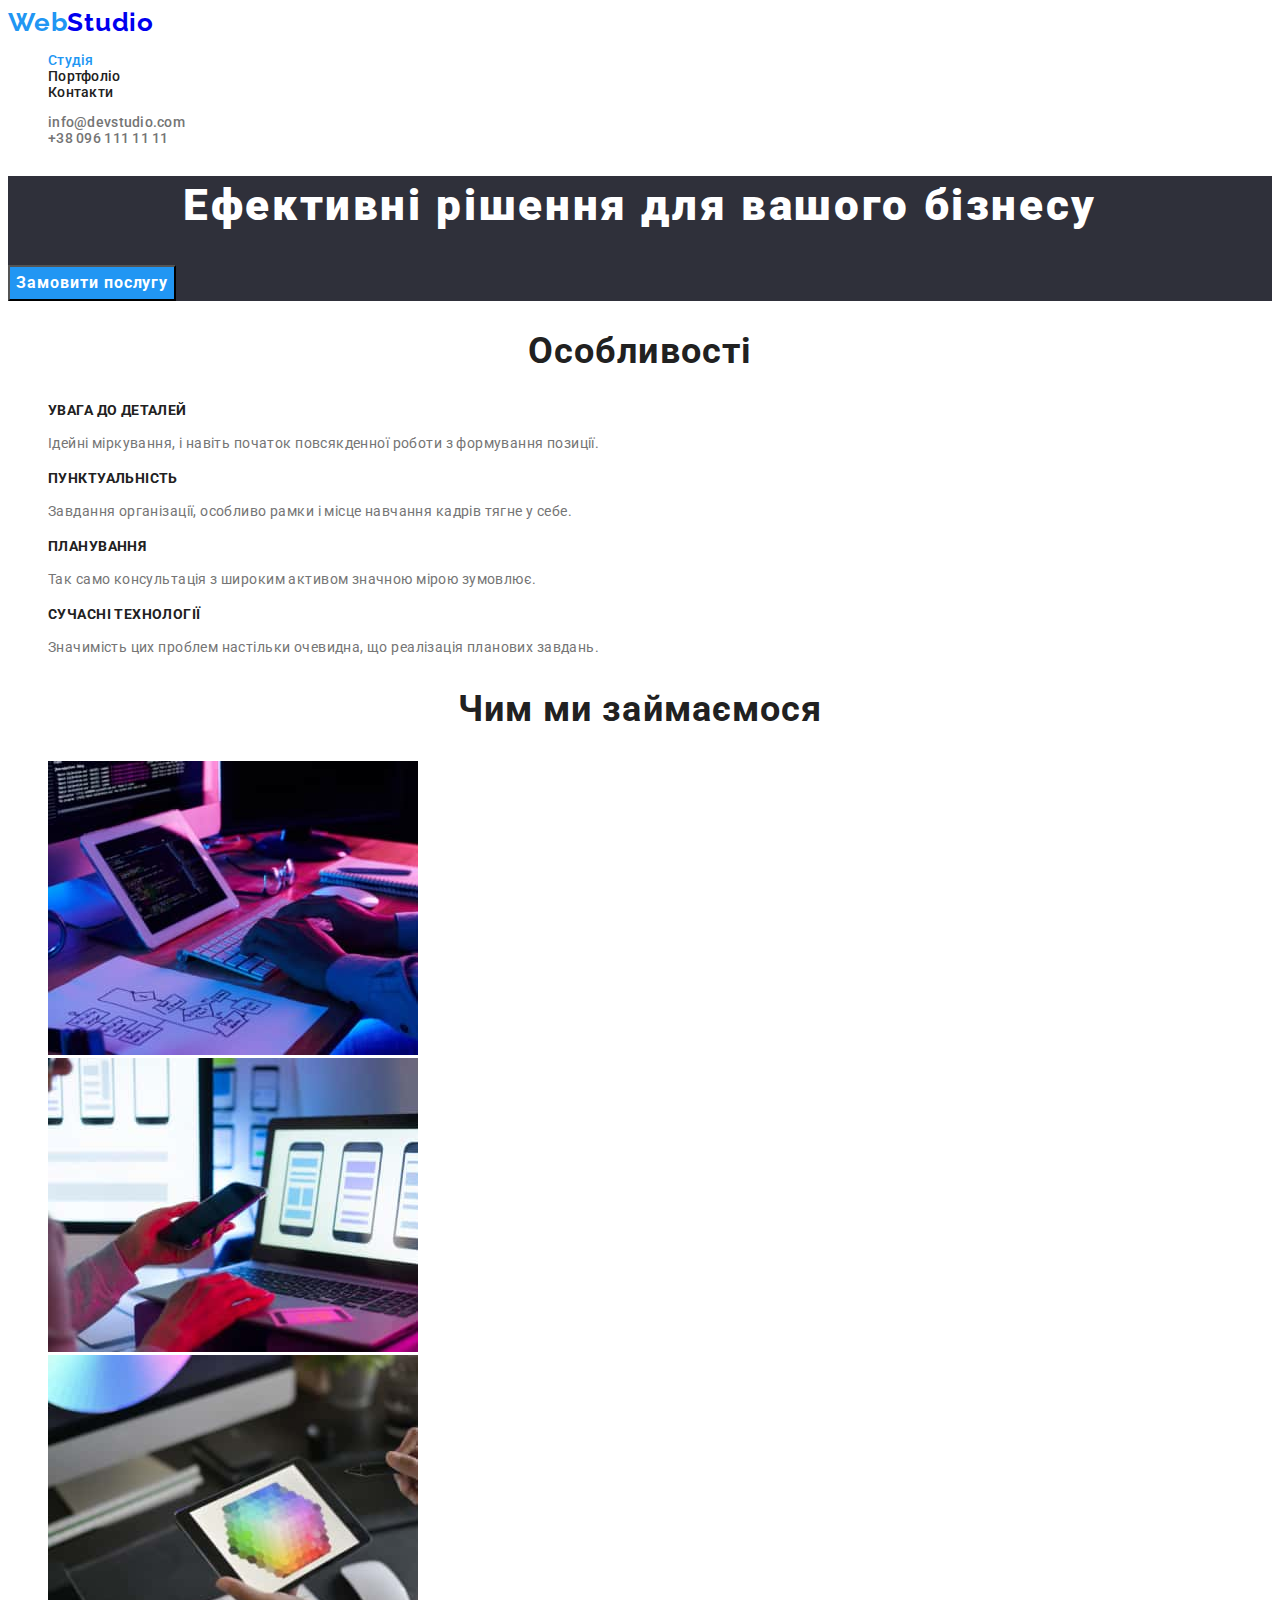
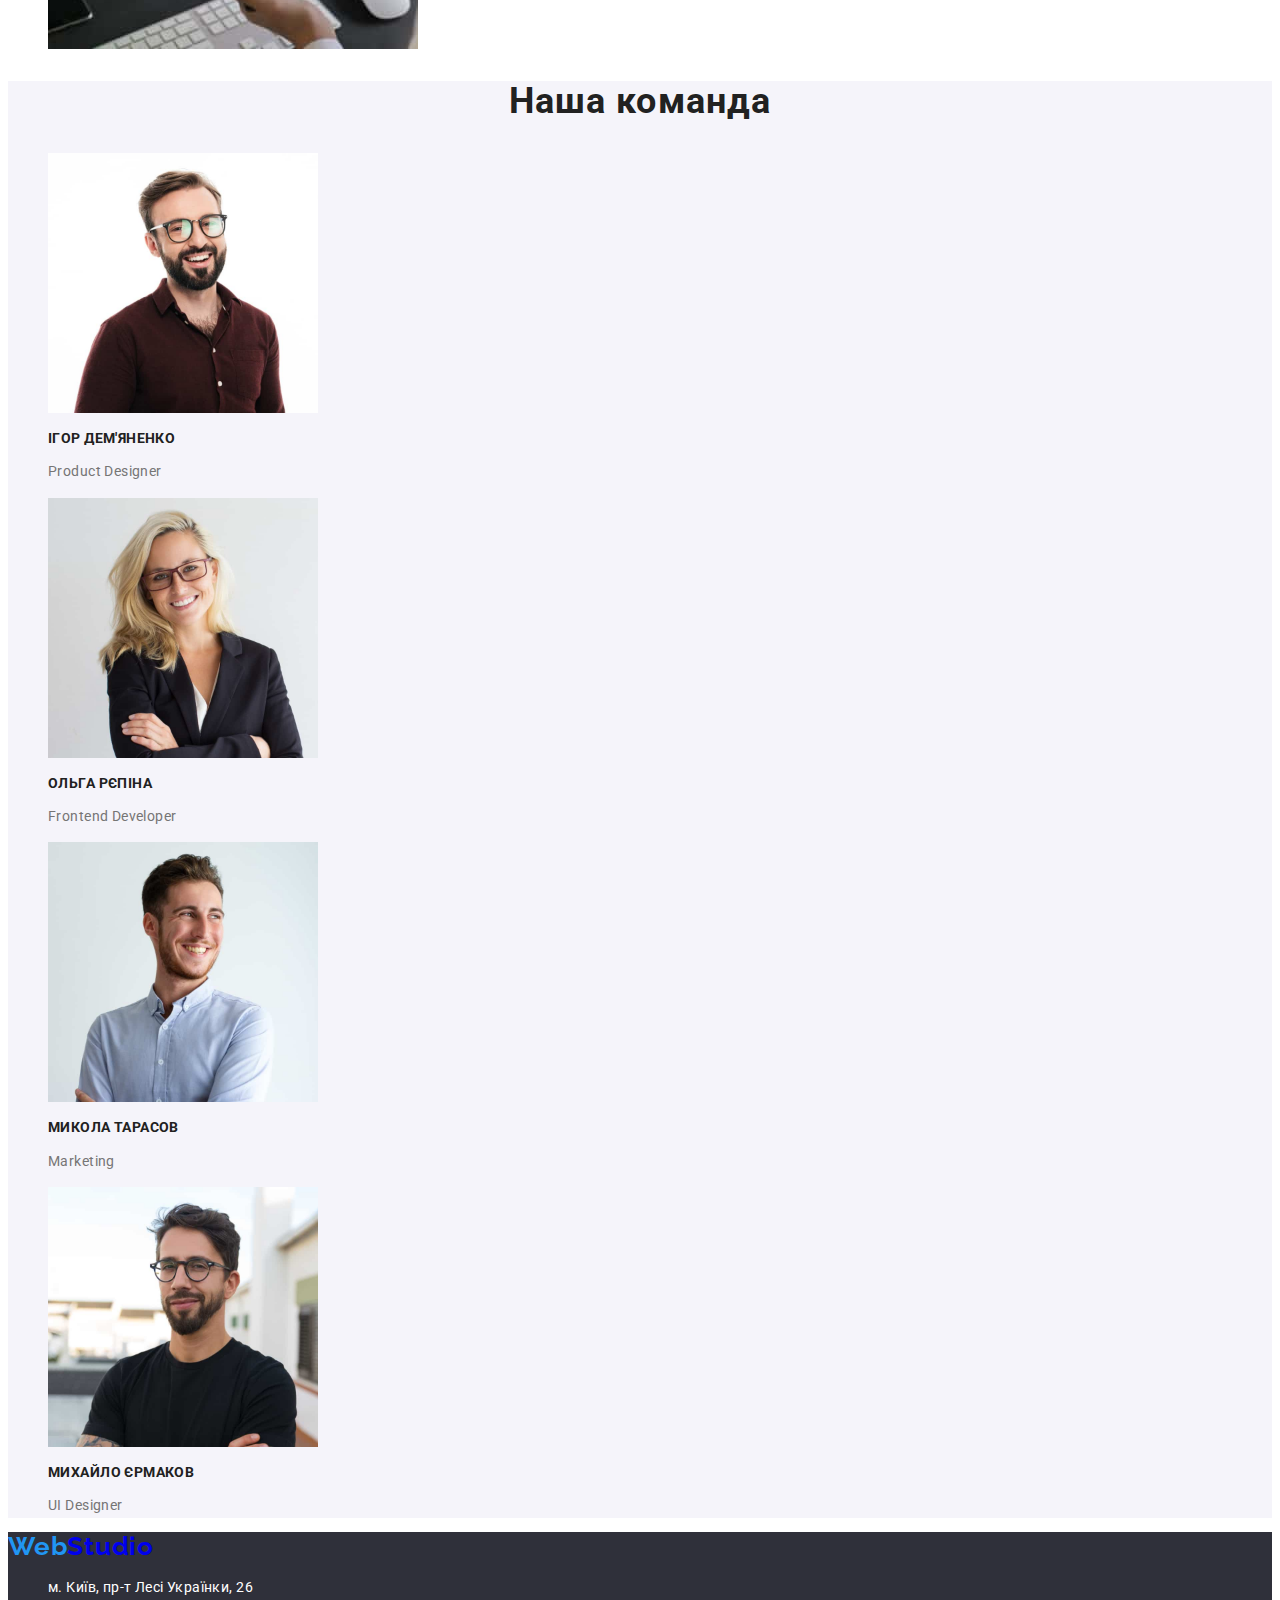
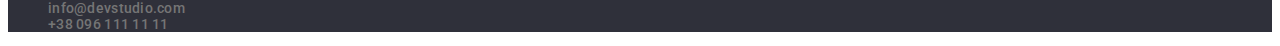
<file: index.html>
<!DOCTYPE html>
<html lang="uk">
  <head>
    <meta charset="UTF-8" />
    <meta http-equiv="X-UA-Compatible" content="IE=edge" />
    <meta name="viewport" content="width=device-width, initial-scale=1.0" />
    <title>WebStudio</title>
    <link rel="stylesheet" href="./css/styles.css" />
    <link rel="preconnect" href="https://fonts.googleapis.com" />
    <link rel="preconnect" href="https://fonts.gstatic.com" crossorigin />
    <link
      href="https://fonts.googleapis.com/css2?family=Raleway:wght@700&family=Roboto:wght@400;500;700;900&display=swap"
      rel="stylesheet"
    />
  </head>
  <body>
    <!-- header -->
    <header>
      <!-- links -->
      <nav>
        <!-- logo -->
        <a href="./index.html" class="logo"><span class="logo-part">Web</span>Studio </a>
        <ul class="for-list">
          <li><a href="./index.html" class="nav-item current">Студія</a></li>
          <li><a href="./portfolio.html" class="nav-item">Портфоліо</a></li>
          <li><a href="./index.html" class="nav-item">Контакти</a></li>
        </ul>
      </nav>
      <!-- contacts -->
      <ul class="for-list">
        <li><a href="mailto:info@devstudio.com" class="contacts-item">info@devstudio.com</a></li>
        <li><a href="tel:+380961111111" class="contacts-item">+38 096 111 11 11</a></li>
      </ul>
    </header>
    <!-- main -->
    <main>
      <!-- header + button -->
      <section class="hero-section">
        <h1 class="main-title">Ефективні рішення для вашого бізнесу</h1>
        <button type="button" class="order-button">Замовити послугу</button>
      </section>
      <!-- features -->
      <section>
        <h2 class="section-title">Особливості</h2>
        <ul class="for-list">
          <li>
            <h3 class="sub-title">УВАГА ДО ДЕТАЛЕЙ</h3>
            <p class="text-describe">
              Ідейні міркування, і навіть початок повсякденної роботи з формування позиції.
            </p>
          </li>
          <li>
            <h3 class="sub-title">ПУНКТУАЛЬНІСТЬ</h3>
            <p class="text-describe">
              Завдання організації, особливо рамки і місце навчання кадрів тягне у себе.
            </p>
          </li>
          <li>
            <h3 class="sub-title">ПЛАНУВАННЯ</h3>
            <p class="text-describe">
              Так само консультація з широким активом значною мірою зумовлює.
            </p>
          </li>
          <li>
            <h3 class="sub-title">СУЧАСНІ ТЕХНОЛОГІЇ</h3>
            <p class="text-describe">
              Значимість цих проблем настільки очевидна, що реалізація планових завдань.
            </p>
          </li>
        </ul>
      </section>
      <!-- work -->
      <section>
        <h2 class="section-title">Чим ми займаємося</h2>
        <ul class="for-list">
          <li>
            <img src="./images/coding.jpg" alt="coding" width="370" height="294" />
          </li>
          <li>
            <img src="./images/mobile.jpg" alt="mobile-apps" width="370" height="294" />
          </li>
          <li>
            <img src="./images/ui.jpg" alt="user-interface" width="370" height="294" />
          </li>
        </ul>
      </section>
      <!-- team -->
      <section class="team-section">
        <h2 class="section-title">Наша команда</h2>
        <ul class="for-list">
          <li>
            <img src="./images/pm.jpg" alt="product designer" width="270" height="260" />
            <h3 class="sub-title">Ігор Дем'яненко</h3>
            <p class="text-describe">Product Designer</p>
          </li>
          <li>
            <img src="./images/frdev.jpg" alt="frontend developer" width="270" height="260" />
            <h3 class="sub-title">Ольга Рєпіна</h3>
            <p class="text-describe">Frontend Developer</p>
          </li>
          <li>
            <img src="./images/market.jpg" alt="marketing" width="270" height="260" />
            <h3 class="sub-title">Микола Тарасов</h3>
            <p class="text-describe">Marketing</p>
          </li>
          <li>
            <img src="./images/uides.jpg" alt="user-interface designer" width="270" height="260" />
            <h3 class="sub-title">Михайло Єрмаков</h3>
            <p class="text-describe">UI Designer</p>
          </li>
        </ul>
      </section>
    </main>
    <!-- footer -->
    <footer class="page-footer">
      <a href="./index.html" class="logo footer-spec"><span class="logo-part">Web</span>Studio </a>
      <address class="address-style">
        <ul class="for-list">
          <li>
            <a
              href="https://www.google.com/maps/place/бул.+Леси+Украинки,+26,+Киев,+02000/@50.4265739,30.538139,17z/data=!4m5!3m4!1s0x40d4cf0e033ecbe9:0x57a4dffefec77da0!8m2!3d50.4265807!4d30.5383858"
              target="_blank"
              rel="noopener noreferrer"
              class="text-describe location"
              >м. Київ, пр-т Лесі Українки, 26</a
            >
          </li>
          <li><a href="mailto:info@devstudio.com" class="contacts-item">info@devstudio.com</a></li>
          <li><a href="tel:+380961111111" class="contacts-item">+38 096 111 11 11</a></li>
        </ul>
      </address>
    </footer>
  </body>
</html>
</file>
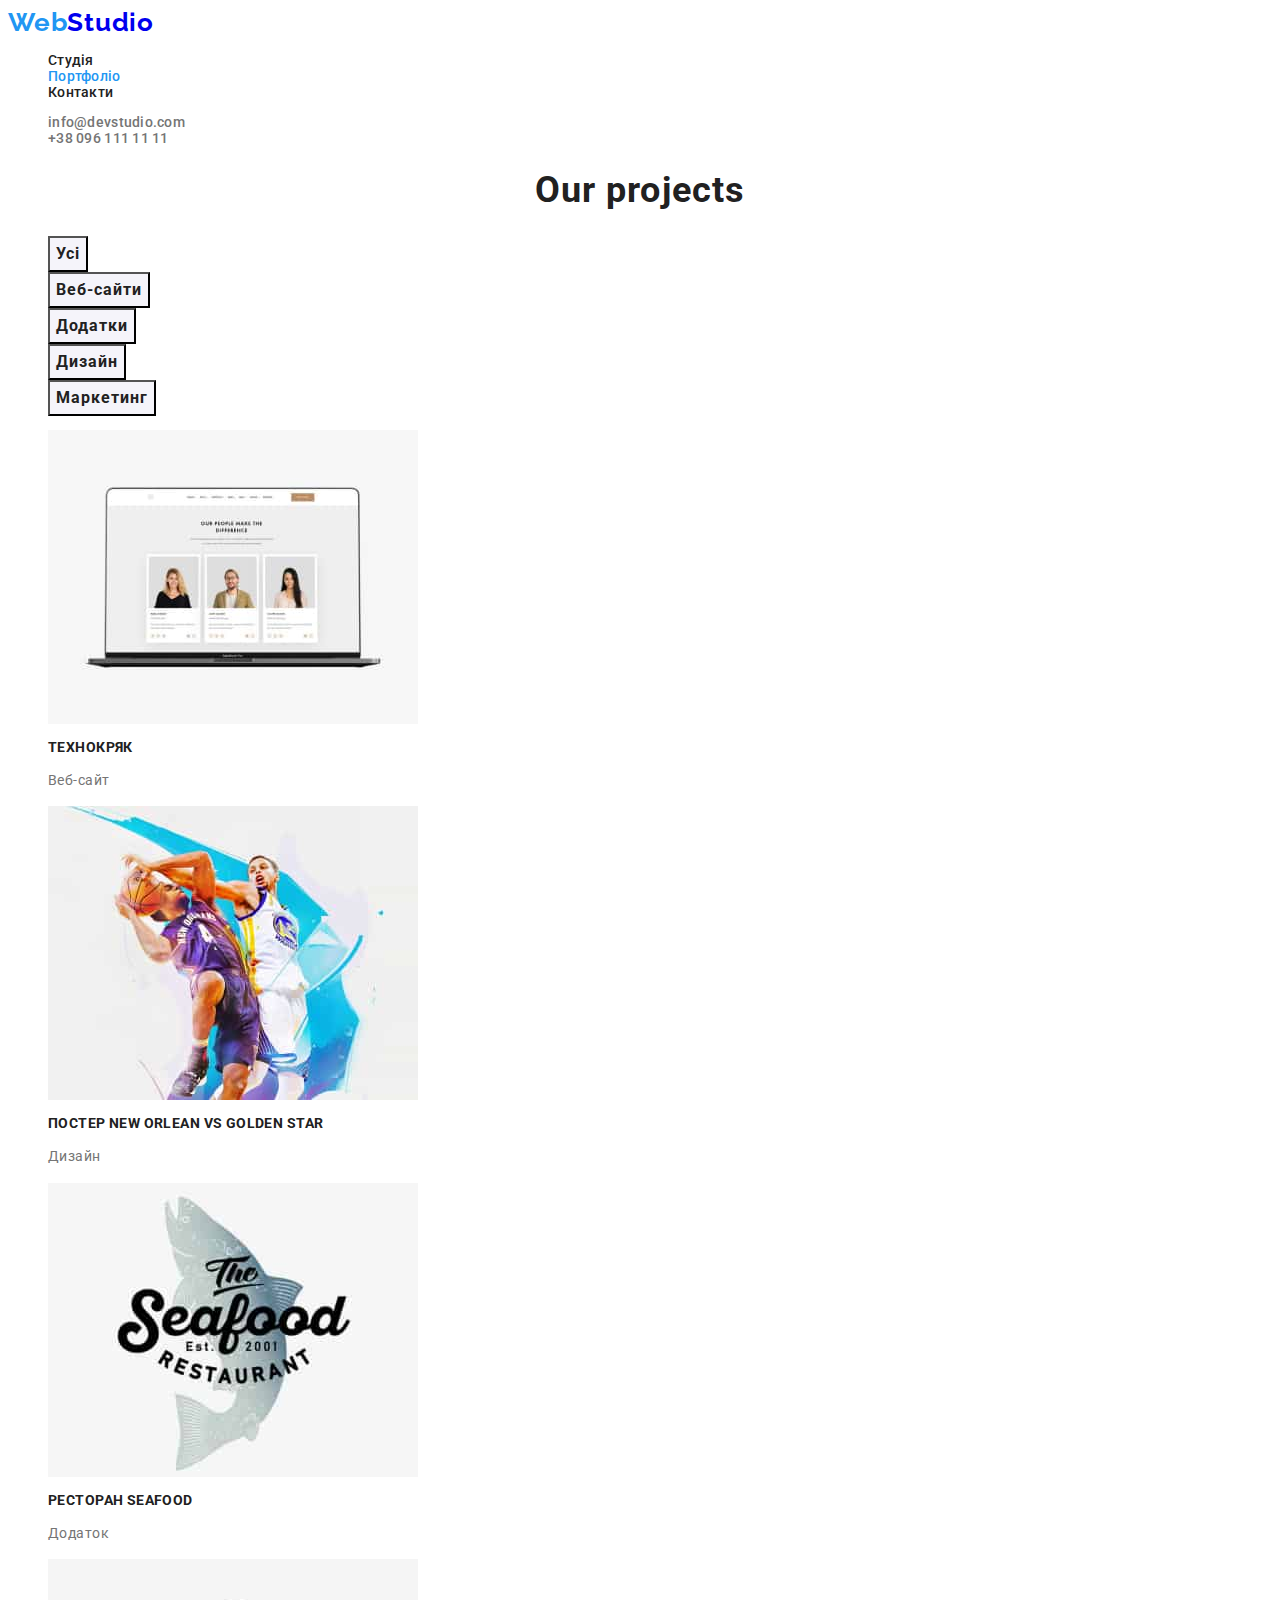
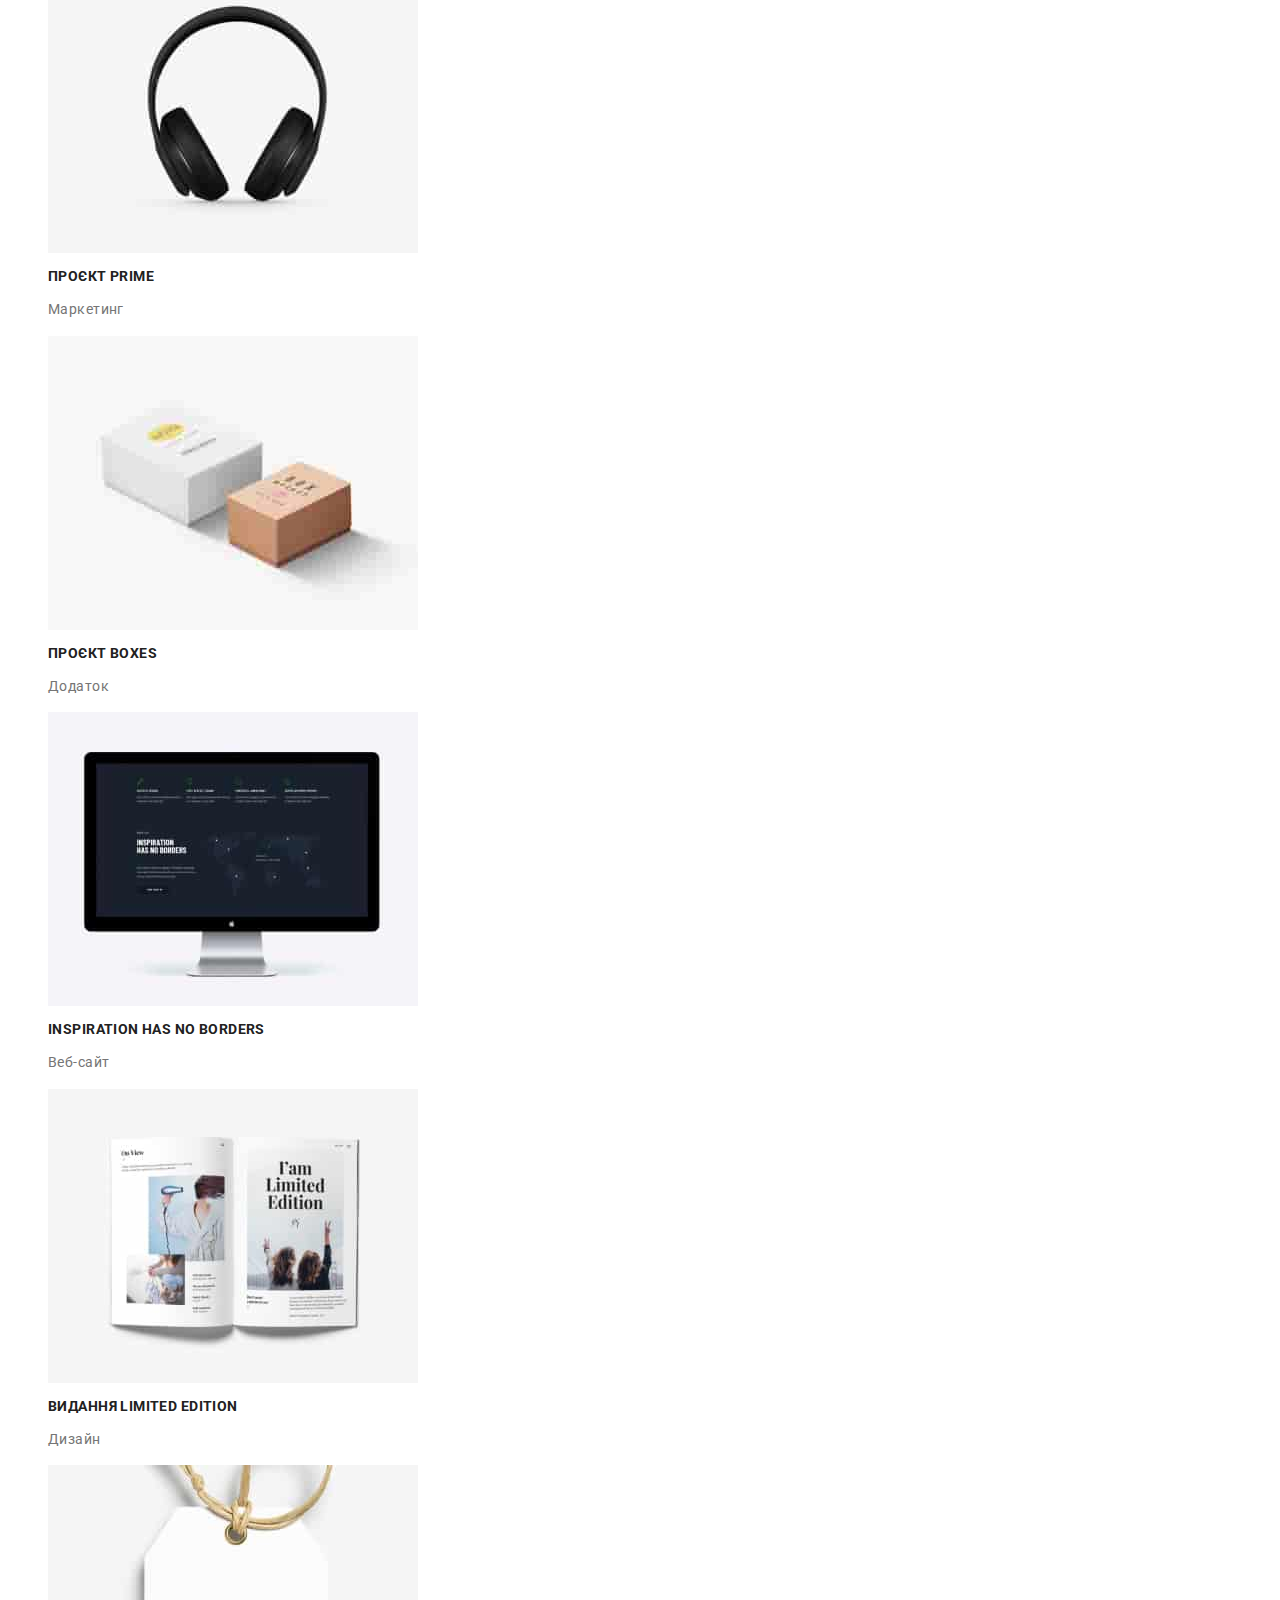
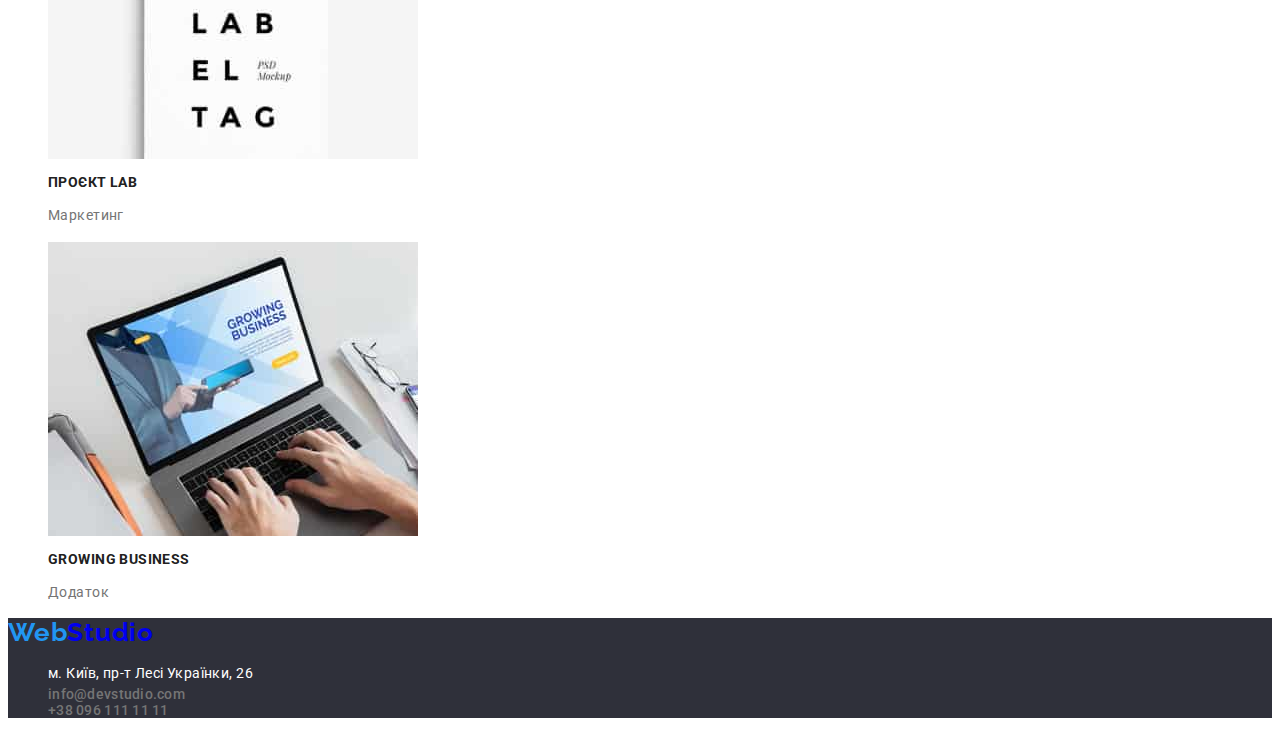
<file: portfolio.html>
<!DOCTYPE html>
<html lang="uk">
  <head>
    <meta charset="UTF-8" />
    <meta http-equiv="X-UA-Compatible" content="IE=edge" />
    <meta name="viewport" content="width=device-width, initial-scale=1.0" />
    <title>Portfolio</title>
    <link rel="stylesheet" href="./css/styles.css" />
    <link rel="preconnect" href="https://fonts.googleapis.com" />
    <link rel="preconnect" href="https://fonts.gstatic.com" crossorigin />
    <link
      href="https://fonts.googleapis.com/css2?family=Raleway:wght@700&family=Roboto:wght@400;500;700;900&display=swap"
      rel="stylesheet"
    />
  </head>
  <body>
    <!-- header -->
    <header>
      <!-- links -->
      <nav>
        <!-- logo -->
        <a href="./index.html" class="logo"><span class="logo-part">Web</span>Studio </a>
        <ul class="for-list">
          <li><a href="./index.html" class="nav-item">Студія</a></li>
          <li><a href="./portfolio.html" class="nav-item current">Портфоліо</a></li>
          <li><a href="./index.html" class="nav-item">Контакти</a></li>
        </ul>
      </nav>
      <!-- contacts -->
      <ul class="for-list">
        <li><a href="mailto:info@devstudio.com" class="contacts-item">info@devstudio.com</a></li>
        <li><a href="tel:+380961111111" class="contacts-item">+38 096 111 11 11</a></li>
      </ul>
    </header>
    <!-- main -->
    <main>
      <section>
        <h1 class="section-title">Our projects</h1>
        <!-- buttons list -->
        <ul class="for-list">
          <li><button type="button" class="order-button portfolio-btns">Усі</button></li>
          <li><button type="button" class="order-button portfolio-btns">Веб-сайти</button></li>
          <li><button type="button" class="order-button portfolio-btns">Додатки</button></li>
          <li><button type="button" class="order-button portfolio-btns">Дизайн</button></li>
          <li><button type="button" class="order-button portfolio-btns">Маркетинг</button></li>
        </ul>

        <!-- projects list -->
        <ul class="for-list">
          <li>
            <a href="./" class="proj-lst-links">
              <img src="./images/poster1.jpg" alt="site" width="370" height="294" />
              <h2 class="sub-title">Технокряк</h2>
              <p class="text-describe">Веб-сайт</p>
            </a>
          </li>
          <li>
            <a href="./" class="proj-lst-links">
              <img src="./images/poster2.jpg" alt="design" width="370" height="294" />
              <h2 class="sub-title">Постер New Orlean vs Golden Star</h2>
              <p class="text-describe">Дизайн</p>
            </a>
          </li>
          <li>
            <a href="./" class="proj-lst-links">
              <img src="./images/poster3.jpg" alt="app" width="370" height="294" />
              <h2 class="sub-title">Ресторан Seafood</h2>
              <p class="text-describe">Додаток</p></a
            >
          </li>
          <li>
            <a href="./" class="proj-lst-links">
              <img src="./images/poster4.jpg" alt="marketing" width="370" height="294" />
              <h2 class="sub-title">Проєкт Prime</h2>
              <p class="text-describe">Маркетинг</p></a
            >
          </li>
          <li>
            <a href="./" class="proj-lst-links">
              <img src="./images/poster5.jpg" alt="app" width="370" height="294" />
              <h2 class="sub-title">Проєкт Boxes</h2>
              <p class="text-describe">Додаток</p>
            </a>
          </li>
          <li>
            <a href="./" class="proj-lst-links">
              <img src="./images/poster6.jpg" alt="site" width="370" height="294" />
              <h2 class="sub-title">Inspiration has no Borders</h2>
              <p class="text-describe">Веб-сайт</p>
            </a>
          </li>
          <li>
            <a href="./" class="proj-lst-links">
              <img src="./images/poster7.jpg" alt="design" width="370" height="294" />
              <h2 class="sub-title">Видання Limited Edition</h2>
              <p class="text-describe">Дизайн</p>
            </a>
          </li>
          <li>
            <a href="./" class="proj-lst-links">
              <img src="./images/poster8.jpg" alt="marketing" width="370" height="294" />
              <h2 class="sub-title">Проєкт LAB</h2>
              <p class="text-describe">Маркетинг</p>
            </a>
          </li>
          <li>
            <a href="./" class="proj-lst-links">
              <img src="./images/poster9.jpg" alt="site" width="370" height="294" />
              <h2 class="sub-title">Growing Business</h2>
              <p class="text-describe">Додаток</p></a
            >
          </li>
        </ul>
      </section>
    </main>
    <!-- footer -->
    <footer class="page-footer">
      <a href="./index.html" class="logo footer-spec"><span class="logo-part">Web</span>Studio </a>
      <address class="address-style">
        <ul class="for-list">
          <li>
            <a
              href="https://www.google.com/maps/place/бул.+Леси+Украинки,+26,+Киев,+02000/@50.4265739,30.538139,17z/data=!4m5!3m4!1s0x40d4cf0e033ecbe9:0x57a4dffefec77da0!8m2!3d50.4265807!4d30.5383858"
              target="_blank"
              rel="noopener noreferrer"
              class="text-describe location"
              >м. Київ, пр-т Лесі Українки, 26</a
            >
          </li>
          <li><a href="mailto:info@devstudio.com" class="contacts-item">info@devstudio.com</a></li>
          <li><a href="tel:+380961111111" class="contacts-item">+38 096 111 11 11</a></li>
        </ul>
      </address>
    </footer>
  </body>
</html>
</file>
<file: css/styles.css>
/* Main fonts: Roboto - 400(normal text), 700 - headings; 900 - h1; 500 - names in team part
Raleway 700 - logo */
/* Main colors:
header:
background:  #FFFFFF; logo: #2196F3 + #212121; nav - #212121 + hover/focus - #2196F3; contacts - #757575 + hover/focus - #2196F3;
hero section: background - #2F303A; h1 - #FFFFFF; button - #2196F3 + text #FFFFFF;
features section: h3 - #212121; text - #757575;
works section: h2 - #212121;
team section: background -  #F5F4FA; h2 - #212121; h3 - #212121; text - #757575; 
footer: background - #2F303A; logo: #2196F3 + #000000; address text - #FFFFFF; contacts - #757575;
 */

/* css vars for colors */
:root {
  --background: #ffffff;
  --bacground-sub: #2f303a;
  --background-sub2: #f5f4fa;
  --brand-color: #2196f3;
  --title-text: #212121;
  --com-text-color: #757575;
  --btns-sub-color: #f5f4fa;
}
/* fonts for page */
body {
  font-family: 'Roboto', sans-serif;
  background-color: var(--background);
  color: var(--com-text-color);
  letter-spacing: 0.03em;
  font-size: 14px;
}

/* header styles */
.logo {
  font-family: 'Raleway';
  font-weight: 700;
  font-size: 26px;
  line-height: 1.15;
  letter-spacing: 0.03em;
  text-decoration: none;
}
.logo-part {
  color: var(--brand-color);
}
.logo:visited {
  color: var(--title-text);
}
/* nav block */
.for-list {
  list-style: none;
}
.nav-item {
  text-decoration: none;
  font-weight: 500;
  line-height: 1.15;
  letter-spacing: 0.02em;
  color: var(--title-text);
}
.nav-item:hover,
.nav-item:focus {
  color: var(--brand-color);
}
.current {
  color: var(--brand-color);
}
/* contacts */

.contacts-item {
  text-decoration: none;
  color: var(--com-text-color);
  font-weight: 500;
  line-height: 1.15;
  letter-spacing: 0.02em;
}
.contacts-item:hover,
.contacts-item:focus {
  color: var(--brand-color);
}

/* Main block */
/* hero section */
.hero-section {
  background-color: var(--bacground-sub);
}
.main-title {
  font-weight: 900;
  font-size: 44px;
  line-height: 1.35;
  text-align: center;
  letter-spacing: 0.06em;
  color: var(--background);
}
.order-button {
  font-weight: 700;
  font-size: 16px;
  line-height: 1.875;
  display: flex;
  align-items: center;
  text-align: center;
  letter-spacing: 0.06em;
  font-family: inherit;
  background-color: var(--brand-color);
  color: var(--background);
  cursor: pointer;
}
.portfolio-btns {
  color: var(--title-text);
  background-color: var(--btns-sub-color);
}
.order-button:hover,
.order-button:focus {
  color: var(--brand-color);
  background-color: var(--background);
}

.portfolio-btns:hover,
.portfolio-btns:focus {
  color: var(--background);
  background-color: var(--brand-color);
}

/* features section */
.section-title {
  font-weight: 700;
  font-size: 36px;
  line-height: 1.15;
  text-align: center;
  letter-spacing: 0.03em;
  color: var(--title-text);
}
.sub-title {
  font-weight: 700;
  font-size: 14px;
  line-height: 1.15;
  letter-spacing: 0.03em;
  text-transform: uppercase;
  color: var(--title-text);
}

.text-describe {
  line-height: 1.7;
  letter-spacing: 0.03em;
  color: var(--com-text-color);
}

/* team section */
.team-section {
  background-color: var(--background-sub2);
}
.proj-lst-links {
  text-decoration: none;
}
/* footer */
.page-footer {
  background-color: var(--bacground-sub);
}
.location {
  text-decoration: none;
  color: var(--background);
}
.location:hover,
.location:focus {
  color: var(--brand-color);
}
.footer-spec:visited {
  color: var(--background);
}
.address-style {
  font-style: normal;
}
</file>
